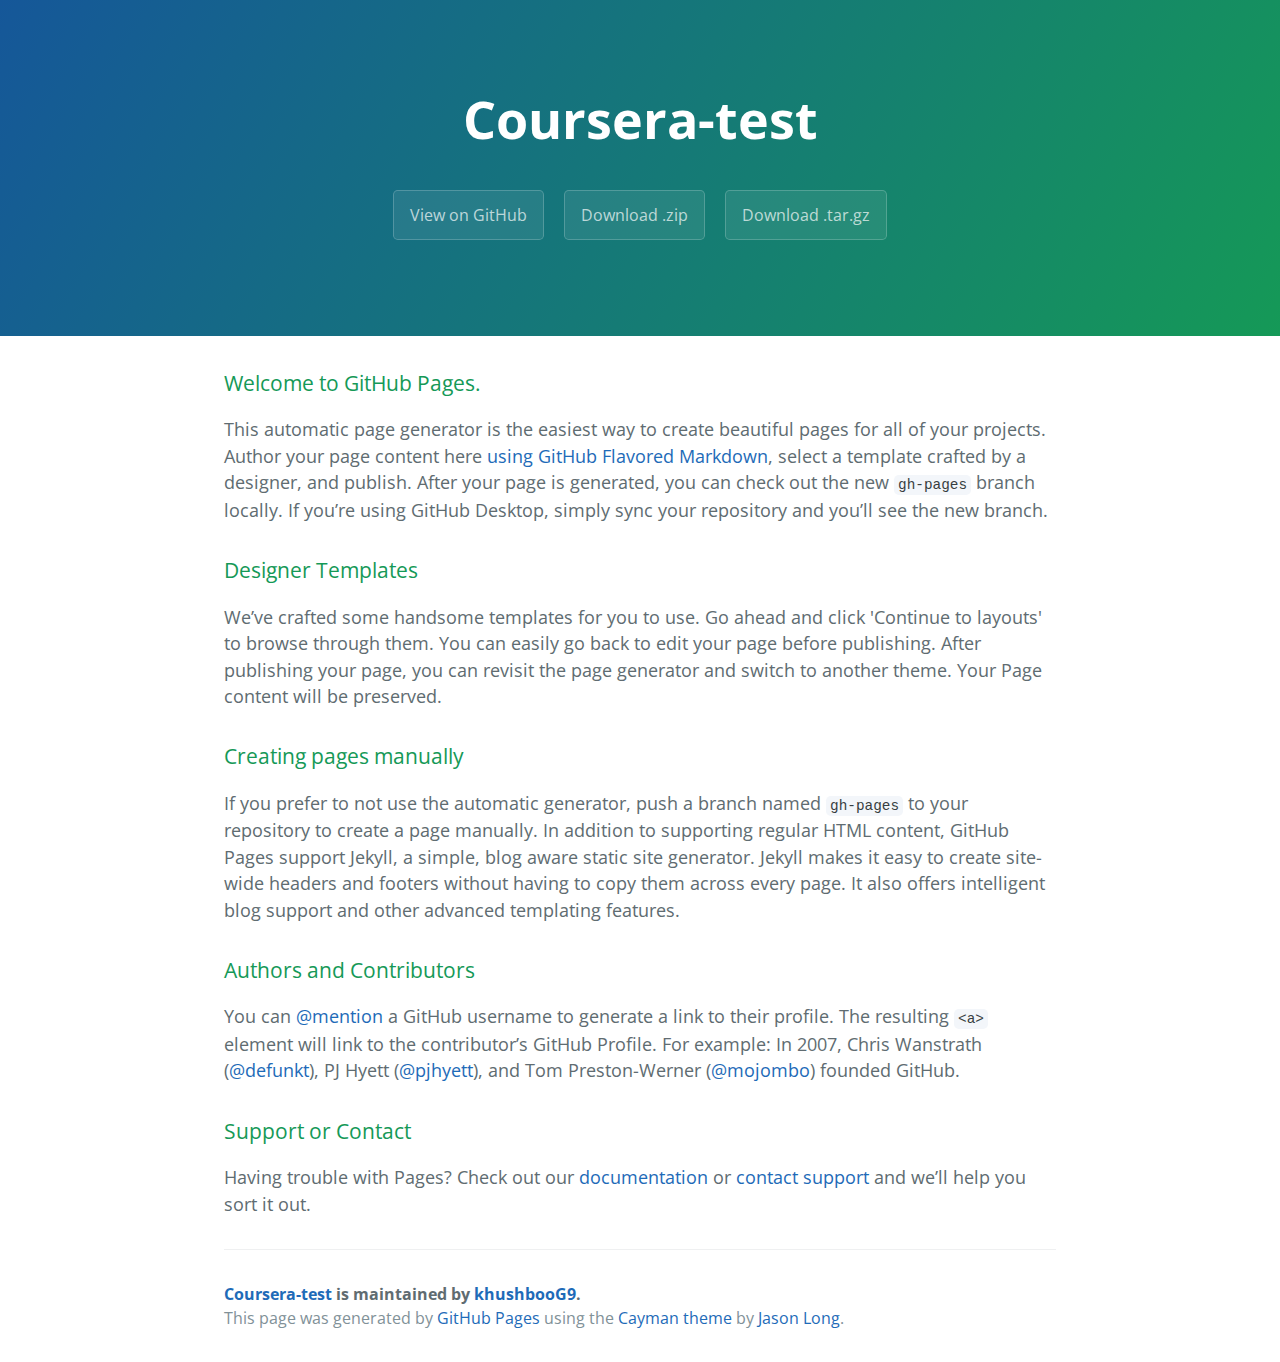
<file: index.html>
<!DOCTYPE html>
<html lang="en-us">
  <head>
    <meta charset="UTF-8">
    <title>Coursera-test by khushbooG9</title>
    <meta name="viewport" content="width=device-width, initial-scale=1">
    <link rel="stylesheet" type="text/css" href="stylesheets/normalize.css" media="screen">
    <link href='https://fonts.googleapis.com/css?family=Open+Sans:400,700' rel='stylesheet' type='text/css'>
    <link rel="stylesheet" type="text/css" href="stylesheets/stylesheet.css" media="screen">
    <link rel="stylesheet" type="text/css" href="stylesheets/github-light.css" media="screen">
  </head>
  <body>
    <section class="page-header">
      <h1 class="project-name">Coursera-test</h1>
      <h2 class="project-tagline"></h2>
      <a href="https://github.com/khushbooG9/coursera-test" class="btn">View on GitHub</a>
      <a href="https://github.com/khushbooG9/coursera-test/zipball/master" class="btn">Download .zip</a>
      <a href="https://github.com/khushbooG9/coursera-test/tarball/master" class="btn">Download .tar.gz</a>
    </section>

    <section class="main-content">
      <h3>
<a id="welcome-to-github-pages" class="anchor" href="#welcome-to-github-pages" aria-hidden="true"><span aria-hidden="true" class="octicon octicon-link"></span></a>Welcome to GitHub Pages.</h3>

<p>This automatic page generator is the easiest way to create beautiful pages for all of your projects. Author your page content here <a href="https://guides.github.com/features/mastering-markdown/">using GitHub Flavored Markdown</a>, select a template crafted by a designer, and publish. After your page is generated, you can check out the new <code>gh-pages</code> branch locally. If you’re using GitHub Desktop, simply sync your repository and you’ll see the new branch.</p>

<h3>
<a id="designer-templates" class="anchor" href="#designer-templates" aria-hidden="true"><span aria-hidden="true" class="octicon octicon-link"></span></a>Designer Templates</h3>

<p>We’ve crafted some handsome templates for you to use. Go ahead and click 'Continue to layouts' to browse through them. You can easily go back to edit your page before publishing. After publishing your page, you can revisit the page generator and switch to another theme. Your Page content will be preserved.</p>

<h3>
<a id="creating-pages-manually" class="anchor" href="#creating-pages-manually" aria-hidden="true"><span aria-hidden="true" class="octicon octicon-link"></span></a>Creating pages manually</h3>

<p>If you prefer to not use the automatic generator, push a branch named <code>gh-pages</code> to your repository to create a page manually. In addition to supporting regular HTML content, GitHub Pages support Jekyll, a simple, blog aware static site generator. Jekyll makes it easy to create site-wide headers and footers without having to copy them across every page. It also offers intelligent blog support and other advanced templating features.</p>

<h3>
<a id="authors-and-contributors" class="anchor" href="#authors-and-contributors" aria-hidden="true"><span aria-hidden="true" class="octicon octicon-link"></span></a>Authors and Contributors</h3>

<p>You can <a href="https://help.github.com/articles/basic-writing-and-formatting-syntax/#mentioning-users-and-teams" class="user-mention">@mention</a> a GitHub username to generate a link to their profile. The resulting <code>&lt;a&gt;</code> element will link to the contributor’s GitHub Profile. For example: In 2007, Chris Wanstrath (<a href="https://github.com/defunkt" class="user-mention">@defunkt</a>), PJ Hyett (<a href="https://github.com/pjhyett" class="user-mention">@pjhyett</a>), and Tom Preston-Werner (<a href="https://github.com/mojombo" class="user-mention">@mojombo</a>) founded GitHub.</p>

<h3>
<a id="support-or-contact" class="anchor" href="#support-or-contact" aria-hidden="true"><span aria-hidden="true" class="octicon octicon-link"></span></a>Support or Contact</h3>

<p>Having trouble with Pages? Check out our <a href="https://help.github.com/pages">documentation</a> or <a href="https://github.com/contact">contact support</a> and we’ll help you sort it out.</p>

      <footer class="site-footer">
        <span class="site-footer-owner"><a href="https://github.com/khushbooG9/coursera-test">Coursera-test</a> is maintained by <a href="https://github.com/khushbooG9">khushbooG9</a>.</span>

        <span class="site-footer-credits">This page was generated by <a href="https://pages.github.com">GitHub Pages</a> using the <a href="https://github.com/jasonlong/cayman-theme">Cayman theme</a> by <a href="https://twitter.com/jasonlong">Jason Long</a>.</span>
      </footer>

    </section>

  
  </body>
</html>
</file>
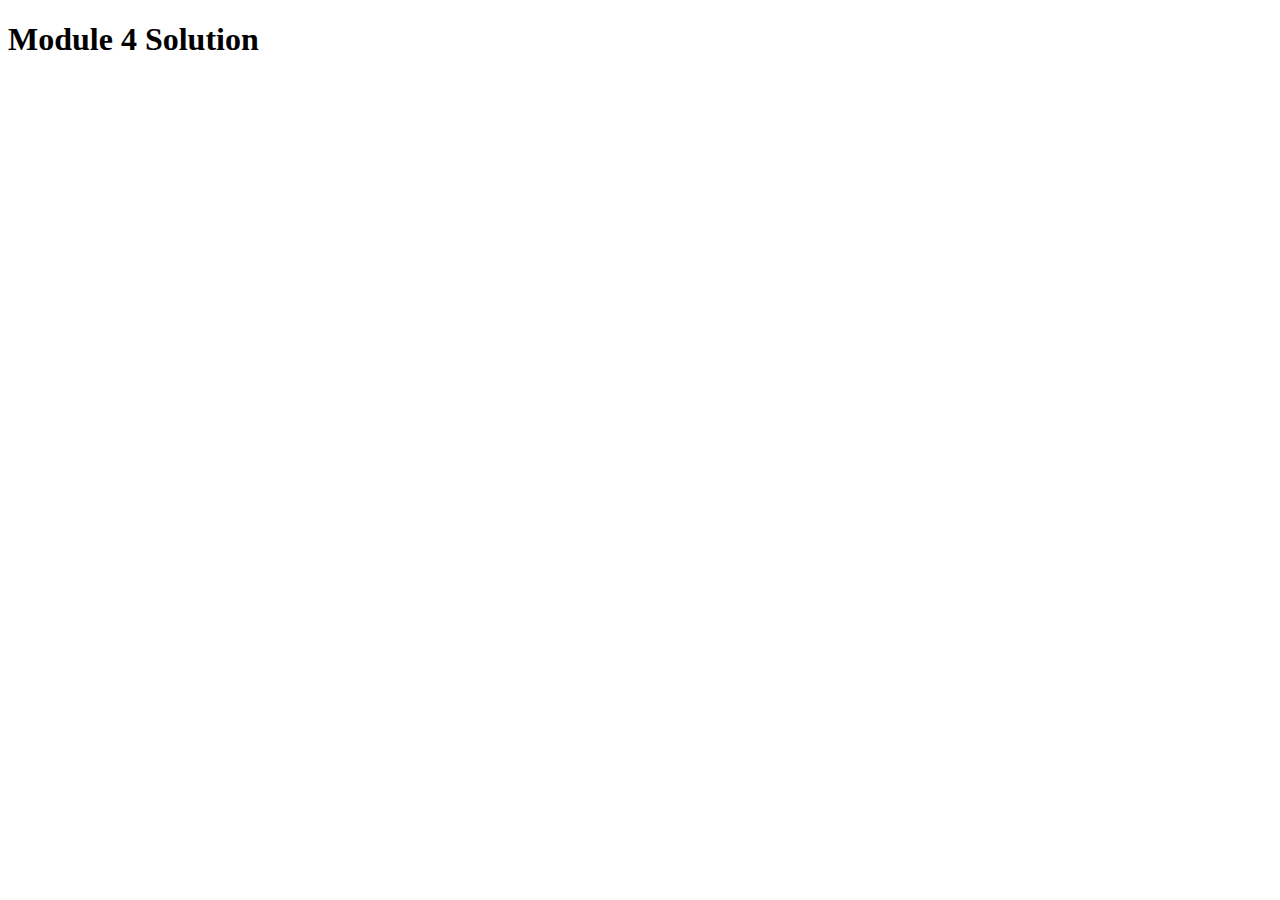
<file: mod4-sol/index.html>
<!DOCTYPE html>
<html>
<head>
  <meta charset="utf-8">
  <title>Module 4 Solution Starter</title>
  <script src="SpeakHello.js"></script>
  <script src="SpeakGoodBye.js"></script>
  <script src="script.js"></script>
</head>
<body>
  <h1>Module 4 Solution </h1>
</body>
</html>
</file>
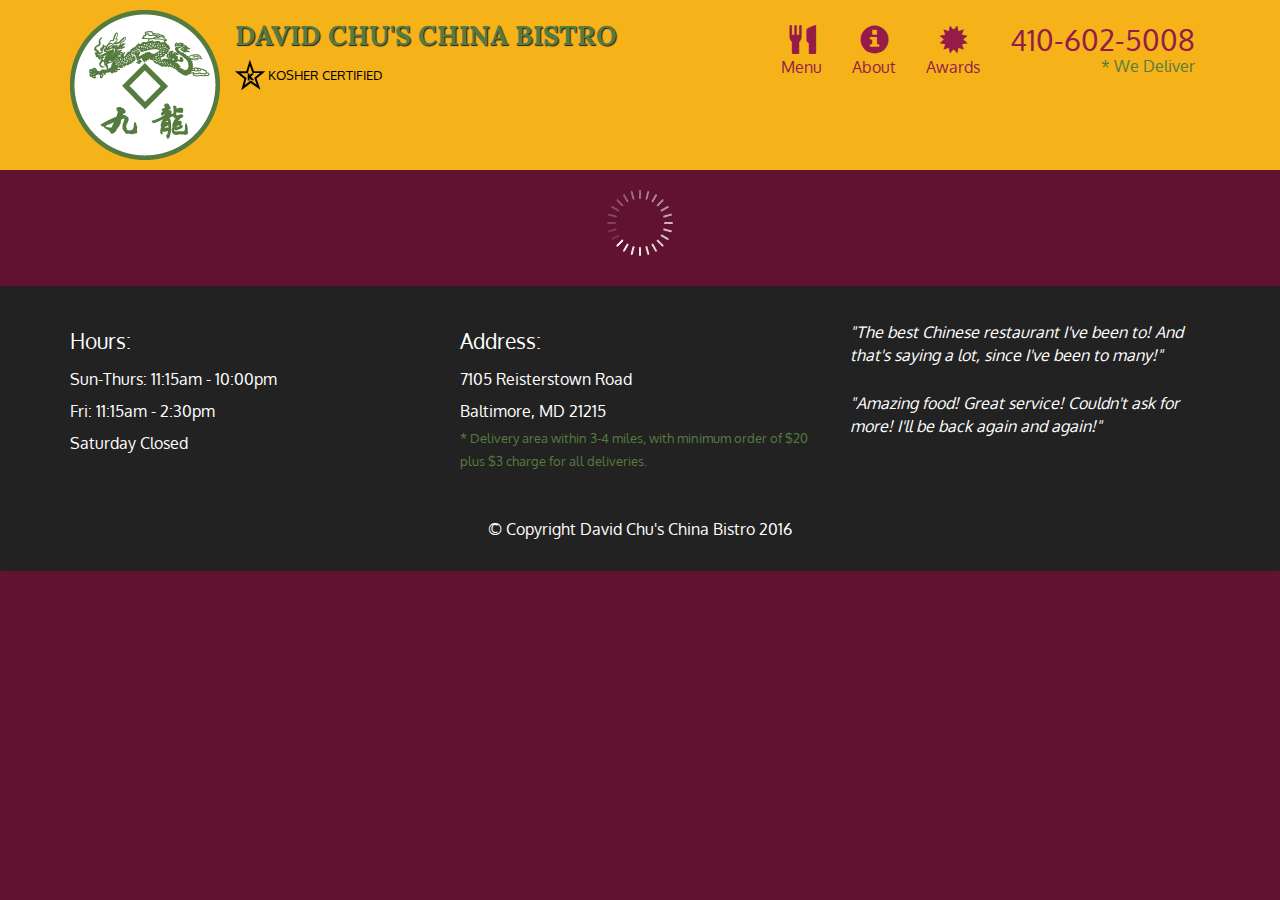
<file: mod5-sol/index.html>
<!doctype html>
<html lang="en">
  <head>
    <meta charset="utf-8">
    <meta http-equiv="X-UA-Compatible" content="IE=edge">
    <meta name="viewport" content="width=device-width, initial-scale=1">
    <title>David Chu's China Bistro</title>
    <link rel="stylesheet" href="css/bootstrap.min.css">
    <link rel="stylesheet" href="css/styles.css">
    <link href='https://fonts.googleapis.com/css?family=Oxygen:400,300,700' rel='stylesheet' type='text/css'>
    <link href='https://fonts.googleapis.com/css?family=Lora' rel='stylesheet' type='text/css'>
  </head>
<body>
  <header>
    <nav id="header-nav" class="navbar navbar-default">
      <div class="container">
        <div class="navbar-header">
          <a href="index.html" class="pull-left visible-md visible-lg">
            <div id="logo-img" alt="Logo image"></div>
          </a>

          <div class="navbar-brand">
            <a href="index.html"><h1>David Chu's China Bistro</h1></a>
            <p>
              <img src="images/star-k-logo.png" alt="Kosher certification">
              <span>Kosher Certified</span>
            </p>
          </div>

          <button id="navbarToggle" type="button" class="navbar-toggle collapsed" data-toggle="collapse" data-target="#collapsable-nav" aria-expanded="false">
            <span class="sr-only">Toggle navigation</span>
            <span class="icon-bar"></span>
            <span class="icon-bar"></span>
            <span class="icon-bar"></span>
          </button>
        </div>
        
        <div id="collapsable-nav" class="collapse navbar-collapse">
           <ul id="nav-list" class="nav navbar-nav navbar-right">
            <li id="navHomeButton" class="visible-xs active">
              <a href="index.html">
                <span class="glyphicon glyphicon-home"></span> Home</a>
            </li>
            <li id="navMenuButton">
              <a href="#" onclick="$dc.loadMenuCategories();">
                <span class="glyphicon glyphicon-cutlery"></span><br class="hidden-xs"> Menu</a>
            </li>
            <li>
              <a href="#">
                <span class="glyphicon glyphicon-info-sign"></span><br class="hidden-xs"> About</a>
            </li>
            <li>
              <a href="#">
                <span class="glyphicon glyphicon-certificate"></span><br class="hidden-xs"> Awards</a>
            </li>
            <li id="phone" class="hidden-xs">
              <a href="tel:410-602-5008">
                <span>410-602-5008</span></a><div>* We Deliver</div>
            </li>
          </ul><!-- #nav-list -->
        </div><!-- .collapse .navbar-collapse -->
      </div><!-- .container -->
    </nav><!-- #header-nav -->
  </header>

  <div id="call-btn" class="visible-xs">
    <a class="btn" href="tel:410-602-5008">
    <span class="glyphicon glyphicon-earphone"></span>
    410-602-5008
    </a>
  </div>
  <div id="xs-deliver" class="text-center visible-xs">* We Deliver</div>

  <div id="main-content" class="container"></div>

  <footer class="panel-footer">
    <div class="container">
      <div class="row">
        <section id="hours" class="col-sm-4">
          <span>Hours:</span><br>
          Sun-Thurs: 11:15am - 10:00pm<br>
          Fri: 11:15am - 2:30pm<br>
          Saturday Closed
          <hr class="visible-xs">
        </section>
        <section id="address" class="col-sm-4">
          <span>Address:</span><br>
          7105 Reisterstown Road<br>
          Baltimore, MD 21215
          <p>* Delivery area within 3-4 miles, with minimum order of $20 plus $3 charge for all deliveries.</p>
          <hr class="visible-xs">
        </section>
        <section id="testimonials" class="col-sm-4">
          <p>"The best Chinese restaurant I've been to! And that's saying a lot, since I've been to many!"</p>
          <p>"Amazing food! Great service! Couldn't ask for more! I'll be back again and again!"</p>
        </section>
      </div>
      <div class="text-center">&copy; Copyright David Chu's China Bistro 2016</div>
    </div>
  </footer>

  <!-- jQuery (Bootstrap JS plugins depend on it) -->
  <script src="js/jquery-2.1.4.min.js"></script>
  <script src="js/bootstrap.min.js"></script>
  <script src="js/ajax-utils.js"></script>
  <script src="js/script.js"></script>
</body>
</html>
</file>
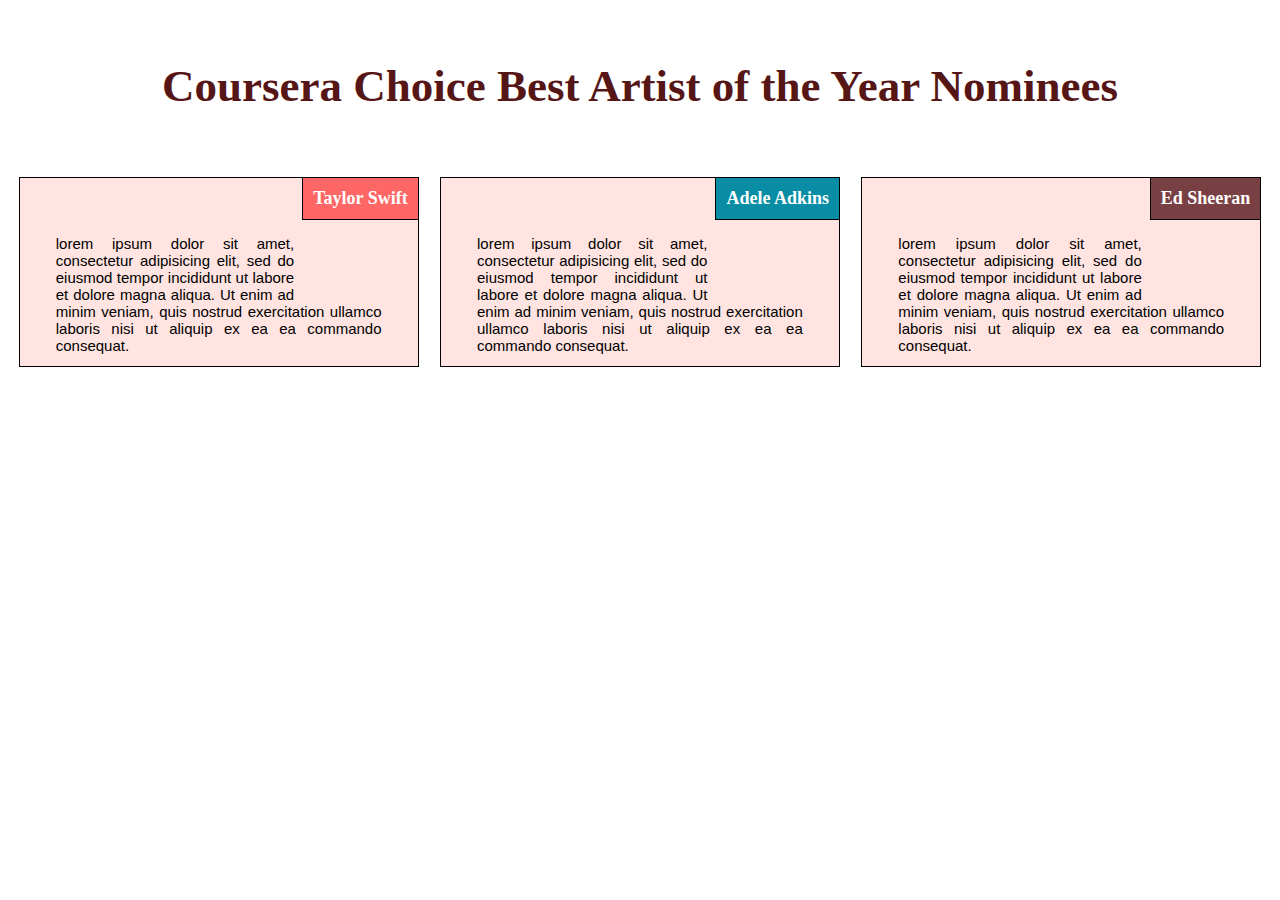
<file: module2-sol/assignment.html>
<!DOCTYPE html>
<html>
<head>
	<meta charset = "utf-8">
	<meta name="viewport" content="width=device-width, initial-scale=1">
	<link rel="stylesheet" type="text/css" href="css\style.css">

	<title>Coursera Choice Awards</title>
</head>
<body>
   <h1>Coursera Choice Best Artist of the Year Nominees</h1>
   
<div     class="row">
<div      class="col-lg-4 col-md-6 col-sm-12" id="sec1">
<div id="box">
   <h4 id="t1">Taylor Swift</h4>
   <p>lorem ipsum dolor sit amet, consectetur adipisicing elit, sed do eiusmod tempor incididunt ut labore et dolore magna aliqua. Ut enim ad minim veniam, quis nostrud exercitation ullamco laboris nisi ut aliquip ex ea ea commando consequat.</p>
   </div>
   </div>

<div     class="col-lg-4 col-md-6 col-sm-12" id="sec2">
<div id="box">
   <h4 id="t2">Adele Adkins</h4>
   <p>lorem ipsum dolor sit amet, consectetur adipisicing elit, sed do eiusmod tempor incididunt ut labore et dolore magna aliqua. Ut enim ad minim veniam, quis nostrud exercitation ullamco laboris nisi ut aliquip ex ea ea commando consequat.</p>
  
   </div>
   </div>

<div     class="col-lg-4 col-md-12 col-sm-12" id="sec3">
<div id="box">
   <h4 id="t3">Ed Sheeran</h4>
   <p>lorem ipsum dolor sit amet, consectetur adipisicing elit, sed do eiusmod tempor incididunt ut labore et dolore magna aliqua. Ut enim ad minim veniam, quis nostrud exercitation ullamco laboris nisi ut aliquip ex ea ea commando consequat.</p>
   </div>
   </div>
   </div>
   
</body>
</html>
</file>
<file: stylesheets/stylesheet.css>
* {
  box-sizing: border-box; }

body {
  padding: 0;
  margin: 0;
  font-family: "Open Sans", "Helvetica Neue", Helvetica, Arial, sans-serif;
  font-size: 16px;
  line-height: 1.5;
  color: #606c71; }

a {
  color: #1e6bb8;
  text-decoration: none; }
  a:hover {
    text-decoration: underline; }

.btn {
  display: inline-block;
  margin-bottom: 1rem;
  color: rgba(255, 255, 255, 0.7);
  background-color: rgba(255, 255, 255, 0.08);
  border-color: rgba(255, 255, 255, 0.2);
  border-style: solid;
  border-width: 1px;
  border-radius: 0.3rem;
  transition: color 0.2s, background-color 0.2s, border-color 0.2s; }
  .btn + .btn {
    margin-left: 1rem; }

.btn:hover {
  color: rgba(255, 255, 255, 0.8);
  text-decoration: none;
  background-color: rgba(255, 255, 255, 0.2);
  border-color: rgba(255, 255, 255, 0.3); }

@media screen and (min-width: 64em) {
  .btn {
    padding: 0.75rem 1rem; } }

@media screen and (min-width: 42em) and (max-width: 64em) {
  .btn {
    padding: 0.6rem 0.9rem;
    font-size: 0.9rem; } }

@media screen and (max-width: 42em) {
  .btn {
    display: block;
    width: 100%;
    padding: 0.75rem;
    font-size: 0.9rem; }
    .btn + .btn {
      margin-top: 1rem;
      margin-left: 0; } }

.page-header {
  color: #fff;
  text-align: center;
  background-color: #159957;
  background-image: linear-gradient(120deg, #155799, #159957); }

@media screen and (min-width: 64em) {
  .page-header {
    padding: 5rem 6rem; } }

@media screen and (min-width: 42em) and (max-width: 64em) {
  .page-header {
    padding: 3rem 4rem; } }

@media screen and (max-width: 42em) {
  .page-header {
    padding: 2rem 1rem; } }

.project-name {
  margin-top: 0;
  margin-bottom: 0.1rem; }

@media screen and (min-width: 64em) {
  .project-name {
    font-size: 3.25rem; } }

@media screen and (min-width: 42em) and (max-width: 64em) {
  .project-name {
    font-size: 2.25rem; } }

@media screen and (max-width: 42em) {
  .project-name {
    font-size: 1.75rem; } }

.project-tagline {
  margin-bottom: 2rem;
  font-weight: normal;
  opacity: 0.7; }

@media screen and (min-width: 64em) {
  .project-tagline {
    font-size: 1.25rem; } }

@media screen and (min-width: 42em) and (max-width: 64em) {
  .project-tagline {
    font-size: 1.15rem; } }

@media screen and (max-width: 42em) {
  .project-tagline {
    font-size: 1rem; } }

.main-content :first-child {
  margin-top: 0; }
.main-content img {
  max-width: 100%; }
.main-content h1, .main-content h2, .main-content h3, .main-content h4, .main-content h5, .main-content h6 {
  margin-top: 2rem;
  margin-bottom: 1rem;
  font-weight: normal;
  color: #159957; }
.main-content p {
  margin-bottom: 1em; }
.main-content code {
  padding: 2px 4px;
  font-family: Consolas, "Liberation Mono", Menlo, Courier, monospace;
  font-size: 0.9rem;
  color: #383e41;
  background-color: #f3f6fa;
  border-radius: 0.3rem; }
.main-content pre {
  padding: 0.8rem;
  margin-top: 0;
  margin-bottom: 1rem;
  font: 1rem Consolas, "Liberation Mono", Menlo, Courier, monospace;
  color: #567482;
  word-wrap: normal;
  background-color: #f3f6fa;
  border: solid 1px #dce6f0;
  border-radius: 0.3rem; }
  .main-content pre > code {
    padding: 0;
    margin: 0;
    font-size: 0.9rem;
    color: #567482;
    word-break: normal;
    white-space: pre;
    background: transparent;
    border: 0; }
.main-content .highlight {
  margin-bottom: 1rem; }
  .main-content .highlight pre {
    margin-bottom: 0;
    word-break: normal; }
.main-content .highlight pre, .main-content pre {
  padding: 0.8rem;
  overflow: auto;
  font-size: 0.9rem;
  line-height: 1.45;
  border-radius: 0.3rem; }
.main-content pre code, .main-content pre tt {
  display: inline;
  max-width: initial;
  padding: 0;
  margin: 0;
  overflow: initial;
  line-height: inherit;
  word-wrap: normal;
  background-color: transparent;
  border: 0; }
  .main-content pre code:before, .main-content pre code:after, .main-content pre tt:before, .main-content pre tt:after {
    content: normal; }
.main-content ul, .main-content ol {
  margin-top: 0; }
.main-content blockquote {
  padding: 0 1rem;
  margin-left: 0;
  color: #819198;
  border-left: 0.3rem solid #dce6f0; }
  .main-content blockquote > :first-child {
    margin-top: 0; }
  .main-content blockquote > :last-child {
    margin-bottom: 0; }
.main-content table {
  display: block;
  width: 100%;
  overflow: auto;
  word-break: normal;
  word-break: keep-all; }
  .main-content table th {
    font-weight: bold; }
  .main-content table th, .main-content table td {
    padding: 0.5rem 1rem;
    border: 1px solid #e9ebec; }
.main-content dl {
  padding: 0; }
  .main-content dl dt {
    padding: 0;
    margin-top: 1rem;
    font-size: 1rem;
    font-weight: bold; }
  .main-content dl dd {
    padding: 0;
    margin-bottom: 1rem; }
.main-content hr {
  height: 2px;
  padding: 0;
  margin: 1rem 0;
  background-color: #eff0f1;
  border: 0; }

@media screen and (min-width: 64em) {
  .main-content {
    max-width: 64rem;
    padding: 2rem 6rem;
    margin: 0 auto;
    font-size: 1.1rem; } }

@media screen and (min-width: 42em) and (max-width: 64em) {
  .main-content {
    padding: 2rem 4rem;
    font-size: 1.1rem; } }

@media screen and (max-width: 42em) {
  .main-content {
    padding: 2rem 1rem;
    font-size: 1rem; } }

.site-footer {
  padding-top: 2rem;
  margin-top: 2rem;
  border-top: solid 1px #eff0f1; }

.site-footer-owner {
  display: block;
  font-weight: bold; }

.site-footer-credits {
  color: #819198; }

@media screen and (min-width: 64em) {
  .site-footer {
    font-size: 1rem; } }

@media screen and (min-width: 42em) and (max-width: 64em) {
  .site-footer {
    font-size: 1rem; } }

@media screen and (max-width: 42em) {
  .site-footer {
    font-size: 0.9rem; } }
</file>
<file: stylesheets/github-light.css>
/*
The MIT License (MIT)

Copyright (c) 2015 GitHub, Inc.

Permission is hereby granted, free of charge, to any person obtaining a copy
of this software and associated documentation files (the "Software"), to deal
in the Software without restriction, including without limitation the rights
to use, copy, modify, merge, publish, distribute, sublicense, and/or sell
copies of the Software, and to permit persons to whom the Software is
furnished to do so, subject to the following conditions:

The above copyright notice and this permission notice shall be included in all
copies or substantial portions of the Software.

THE SOFTWARE IS PROVIDED "AS IS", WITHOUT WARRANTY OF ANY KIND, EXPRESS OR
IMPLIED, INCLUDING BUT NOT LIMITED TO THE WARRANTIES OF MERCHANTABILITY,
FITNESS FOR A PARTICULAR PURPOSE AND NONINFRINGEMENT. IN NO EVENT SHALL THE
AUTHORS OR COPYRIGHT HOLDERS BE LIABLE FOR ANY CLAIM, DAMAGES OR OTHER
LIABILITY, WHETHER IN AN ACTION OF CONTRACT, TORT OR OTHERWISE, ARISING FROM,
OUT OF OR IN CONNECTION WITH THE SOFTWARE OR THE USE OR OTHER DEALINGS IN THE
SOFTWARE.

*/

.pl-c /* comment */ {
  color: #969896;
}

.pl-c1      /* constant, markup.raw, meta.diff.header, meta.module-reference, meta.property-name, support, support.constant, support.variable, variable.other.constant */,
.pl-s .pl-v /* string variable */ {
  color: #0086b3;
}

.pl-e  /* entity */,
.pl-en /* entity.name */ {
  color: #795da3;
}

.pl-s .pl-s1 /* string source */,
.pl-smi      /* storage.modifier.import, storage.modifier.package, storage.type.java, variable.other, variable.parameter.function */ {
  color: #333;
}

.pl-ent /* entity.name.tag */ {
  color: #63a35c;
}

.pl-k /* keyword, storage, storage.type */ {
  color: #a71d5d;
}

.pl-pds              /* punctuation.definition.string, string.regexp.character-class */,
.pl-s                /* string */,
.pl-s .pl-pse .pl-s1 /* string punctuation.section.embedded source */,
.pl-sr               /* string.regexp */,
.pl-sr .pl-cce       /* string.regexp constant.character.escape */,
.pl-sr .pl-sra       /* string.regexp string.regexp.arbitrary-repitition */,
.pl-sr .pl-sre       /* string.regexp source.ruby.embedded */ {
  color: #183691;
}

.pl-v /* variable */ {
  color: #ed6a43;
}

.pl-id /* invalid.deprecated */ {
  color: #b52a1d;
}

.pl-ii /* invalid.illegal */ {
  background-color: #b52a1d;
  color: #f8f8f8;
}

.pl-sr .pl-cce /* string.regexp constant.character.escape */ {
  color: #63a35c;
  font-weight: bold;
}

.pl-ml /* markup.list */ {
  color: #693a17;
}

.pl-mh        /* markup.heading */,
.pl-mh .pl-en /* markup.heading entity.name */,
.pl-ms        /* meta.separator */ {
  color: #1d3e81;
  font-weight: bold;
}

.pl-mq /* markup.quote */ {
  color: #008080;
}

.pl-mi /* markup.italic */ {
  color: #333;
  font-style: italic;
}

.pl-mb /* markup.bold */ {
  color: #333;
  font-weight: bold;
}

.pl-md /* markup.deleted, meta.diff.header.from-file */ {
  background-color: #ffecec;
  color: #bd2c00;
}

.pl-mi1 /* markup.inserted, meta.diff.header.to-file */ {
  background-color: #eaffea;
  color: #55a532;
}

.pl-mdr /* meta.diff.range */ {
  color: #795da3;
  font-weight: bold;
}

.pl-mo /* meta.output */ {
  color: #1d3e81;
}
</file>
<file: mod5-sol/css/styles.css>
body {
  font-size: 16px;
  color: #fff;
  background-color: #61122f;
  font-family: 'Oxygen', sans-serif;
}

/** HEADER **/
#header-nav {
  background-color: #f6b319;
  border-radius: 0;
  border: 0;
}

#logo-img {
  background: url('../images/restaurant-logo_large.png') no-repeat;
  width: 150px;
  height: 150px;
  margin: 10px 15px 10px 0;
}

.navbar-brand {
  padding-top: 25px;
}
.navbar-brand h1 { /* Restaurant name */
  font-family: 'Lora', serif;
  color: #557c3e;
  font-size: 1.5em;
  text-transform: uppercase;
  font-weight: bold;
  text-shadow: 1px 1px 1px #222;
  margin-top: 0;
  margin-bottom: 0;
  line-height: .75;
}
.navbar-brand a:hover, .navbar-brand a:focus {
  text-decoration: none;
}
.navbar-brand p { /* Kosher cert */
  color: #000;
  text-transform: uppercase;
  font-size: .7em;
  margin-top: 15px;
}
.navbar-brand p span { /* Star-K */
  vertical-align: middle;
}

#nav-list {
  margin-top: 10px;
}
#nav-list a {
  color: #951C49;
  text-align: center;
}
#nav-list a:hover {
  background: #E7E7E7;
}
#nav-list a span {
  font-size: 1.8em;
}

#phone {
  margin-top: 5px;
}
#phone a { /* Phone number */
  text-align: right;
  padding-bottom: 0;
}
#phone div { /* We Deliver */
  color: #557c3e;
  text-align: right;
  padding-right: 15px;
}

.navbar-header button.navbar-toggle, .navbar-header .icon-bar {
  border: 1px solid #61122f;
}
.navbar-header button.navbar-toggle {
  clear: both;
  margin-top: -30px;
}
/* END HEADER */

/* FOOTER */
.panel-footer {
  margin-top: 30px;
  padding-top: 35px;
  padding-bottom: 30px;
  background-color: #222;
  border-top: 0;
}
.panel-footer div.row {
  margin-bottom: 35px;
}
#hours, #address {
  line-height: 2;
}
#hours > span, #address > span {
  font-size: 1.3em;
}
#address p {
  color: #557c3e;
  font-size: .8em;
  line-height: 1.8;
}
#testimonials {
  font-style: italic;
}
#testimonials p:nth-child(2) {
  margin-top: 25px;
}
/* END FOOTER */



/* HOME PAGE */
.container .jumbotron {
  box-shadow: 0 0 50px #3F0C1F;
  border: 2px solid #3F0C1F;
}

#menu-tile, #specials-tile, #map-tile {
  height: 250px;
  width: 100%;
  margin-bottom: 15px;
  position: relative;
  border: 2px solid #3F0C1F;
  overflow: hidden;
}
#menu-tile:hover, #specials-tile:hover, #map-tile:hover {
  box-shadow: 0 1px 5px 1px #cccccc;
}
#menu-tile {
  background: url('../images/menu-tile.jpg') no-repeat;
  background-position: center;
}
#specials-tile {
  background: url('../images/specials-tile.jpg') no-repeat;
  background-position: center;
}
#menu-tile span, #specials-tile span, #map-tile span {
  position: absolute;
  bottom: 0;
  right: 0;
  width: 100%;
  text-align: center;
  font-size: 1.6em;
  text-transform: uppercase;
  background-color: #000;
  color: #fff;
  opacity: .8;
}
/* END HOME PAGE */

/* MENU CATEGORIES PAGE */
.category-tile { 
  position: relative;
  border: 2px solid #3F0C1F;
  overflow: hidden;
  width: 200px;
  height: 200px;
  margin: 0 auto 15px;
}
.category-tile span {
  position: absolute;
  bottom: 0;
  right: 0;
  width: 100%;
  text-align: center;
  font-size: 1.2em;
  text-transform: uppercase;
  background-color: #000;
  color: #fff;
  opacity: .8;
}
.category-tile:hover {
  box-shadow: 0 1px 5px 1px #cccccc;
}

#menu-categories-title + div {
  margin-bottom: 50px;
}
/* END MENU CATEGORIES PAGE */

/* SINGLE CATEGORY PAGE */
.menu-item-tile {
  margin-bottom: 25px;
}
.menu-item-tile hr {
  width: 80%;
}
.menu-item-tile .menu-item-price {
  font-size: 1.1em;
  text-align: right;
  margin-top: -15px;
  margin-right: -15px;
}
.menu-item-tile .menu-item-price span {
  font-size: .6em;
}
.menu-item-photo {
  position: relative;
  border: 2px solid #3F0C1F; 
  overflow: hidden;
  padding: 0;
  margin-right: -15px;
  margin-left: auto;
  margin-bottom: 20px;
  max-width: 250px;
}
.menu-item-photo div {
  position: absolute;
  bottom: 0;
  right: 0;
  width: 80px;
  background-color: #557c3e;
  text-align: center;
}
.menu-item-description {
  padding-right: 30px;
}
h3.menu-item-title {
  margin: 0 0 10px;
}
.menu-item-details {
  font-size: .9em;
  font-style: italic;
}
/* END SINGLE CATEGORY PAGE */


/********** Large devices only **********/
@media (min-width: 1200px) {
  .container .jumbotron {
    background: url('../images/jumbotron_1200.jpg') no-repeat;
    height: 675px;
  }
}

/********** Medium devices only **********/
@media (min-width: 992px) and (max-width: 1199px) {
  /* Header */
  #logo-img {
    background: url('../images/restaurant-logo_medium.png') no-repeat;
    width: 100px;
    height: 100px;
    margin: 5px 5px 5px 0;
  }
  /* End Header */

  /* Home Page */
  .container .jumbotron {
    background: url('../images/jumbotron_992.jpg') no-repeat;
    height: 558px;
  }
  /* End Home Page */
}

/********** Small devices only **********/
@media (min-width: 768px) and (max-width: 991px) {
  /* Home Page */
  .container .jumbotron {
    background: url('../images/jumbotron_768.jpg') no-repeat;
    height: 432px;
  }
  /* End Home Page */
}

/********** Extra small devices only **********/
@media (max-width: 767px) {
  /* Header */
  .navbar-brand {
    padding-top: 10px;
    height: 80px;
  }
  .navbar-brand h1 { /* Restaurant name */
    padding-top: 10px;
    font-size: 5vw; /* 1vw = 1% of viewport width */
  }
  .navbar-brand p { /* Kosher cert */
    font-size: .6em;
    margin-top: 12px;
  }
  .navbar-brand p img { /* Star-K */
    height: 20px;
  }

  #collapsable-nav a { /* Collapsed nav menu text */
    font-size: 1.2em;
  }
  #collapsable-nav a span { /* Collapsed nav menu glyph */
    font-size: 1em;
    margin-right: 5px;
  }

  #call-btn > a {
    font-size: 1.5em;
    display: block;
    margin: 0 20px;
    padding: 10px;
    border: 2px solid #fff;
    background-color: #f6b319;
    color: #951c49;
  }
  #xs-deliver {
    margin-top: 5px;
    font-size: .7em;
    letter-spacing: .1em;
    text-transform: uppercase;
  }
  /* End Header */

  /* Footer */
  .panel-footer section {
    margin-bottom: 30px;
    text-align: center;
  }
  .panel-footer section:nth-child(3) {
    margin-bottom: 0; /* margin already exists on the whole row */
  }
  .panel-footer section hr {
    width: 50%;
  }
  /* End Footer */

  /* Home Page */
  .container .jumbotron {
    margin-top: 30px;
    padding: 0;
  }
  #menu-tile, #specials-tile {
    width: 360px;
    margin: 0 auto 15px;
  }

  .menu-item-photo {
    margin-right: auto;
  }
  .menu-item-tile .menu-item-price {
    text-align: center;
  }
  .menu-item-description {
    text-align: center;;
  }
}


/********** Super extra small devices Only :-) (e.g., iPhone 4) **********/
@media (max-width: 479px) {
  /* Header */
  .navbar-brand h1 { /* Restaurant name */
    padding-top: 5px;
    font-size: 6vw;
  }
  /* End Header */
  
  /* Home page */
  #menu-tile, #specials-tile {
    width: 280px;
    margin: 0 auto 15px;
  }

  .col-xxs-12 {
    position: relative;
    min-height: 1px;
    padding-right: 15px;
    padding-left: 15px;
    float: left;
    width: 100%;
  }
}
</file>
